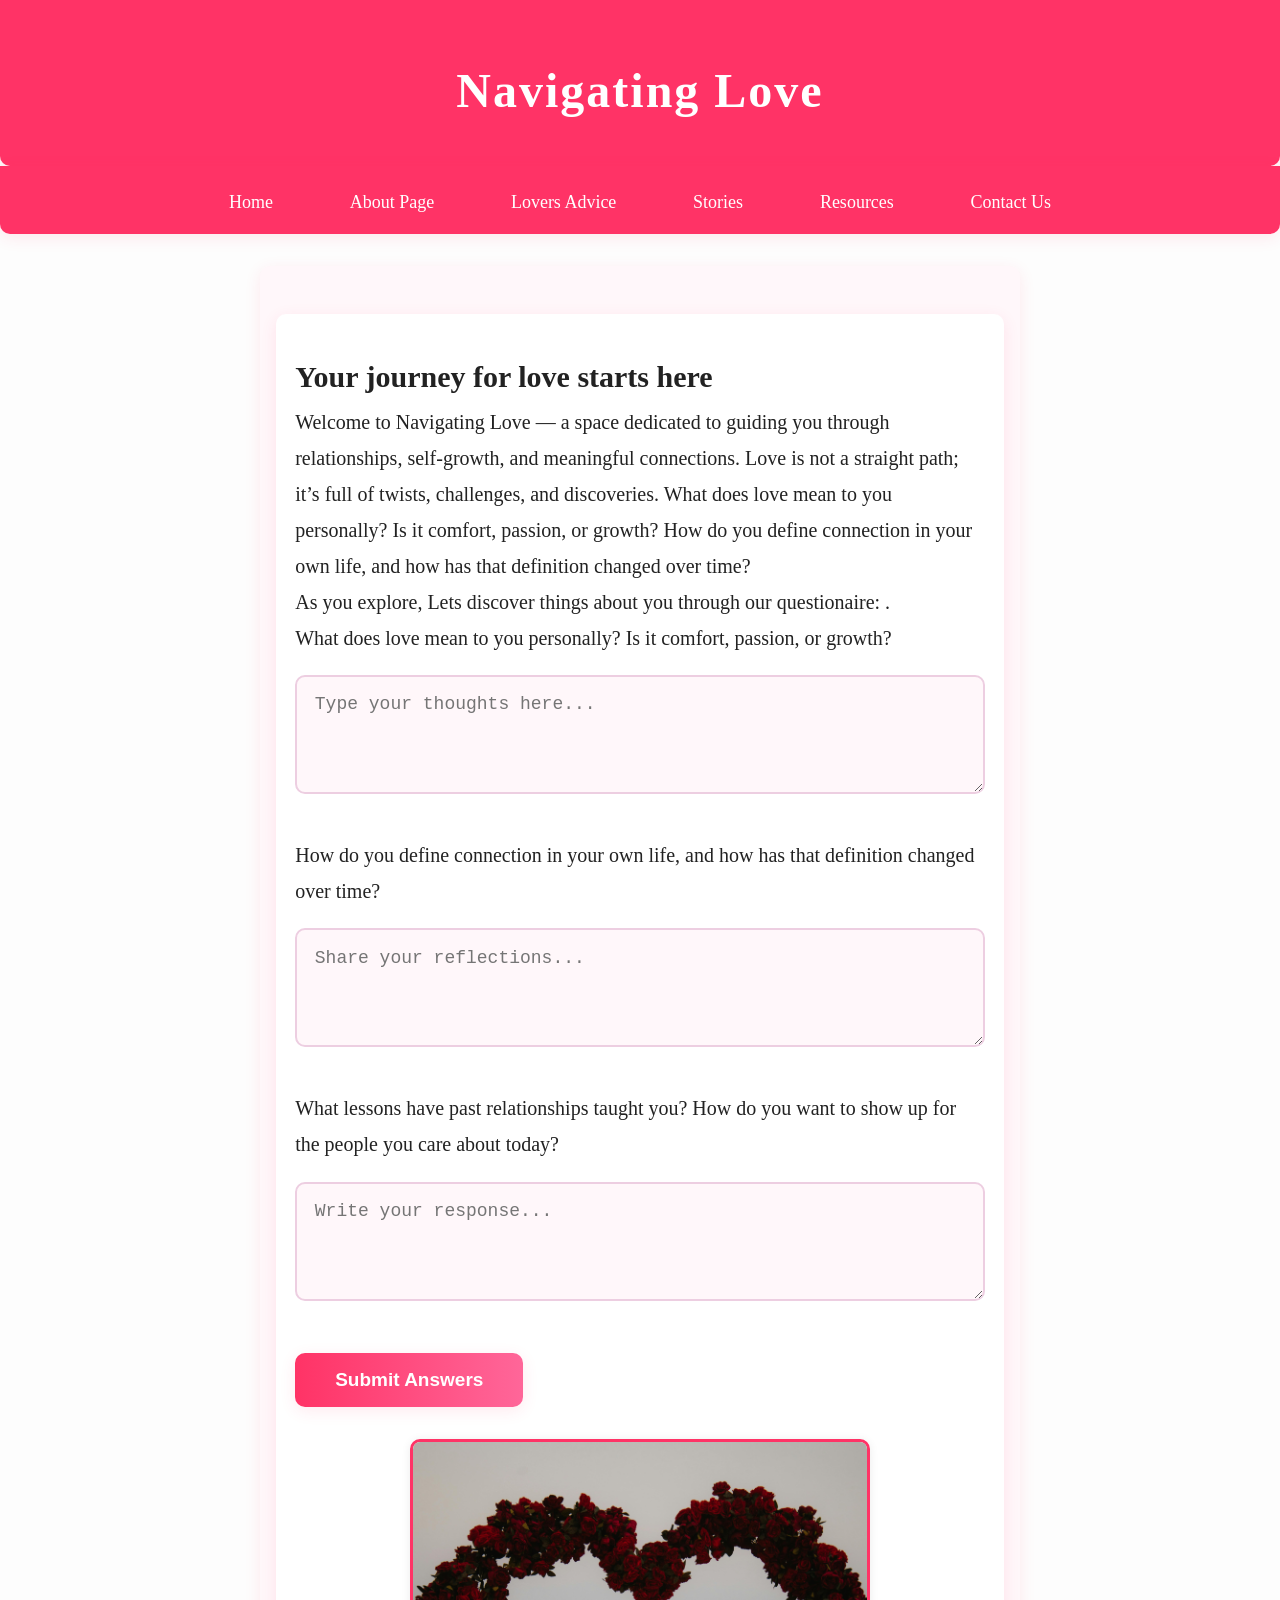
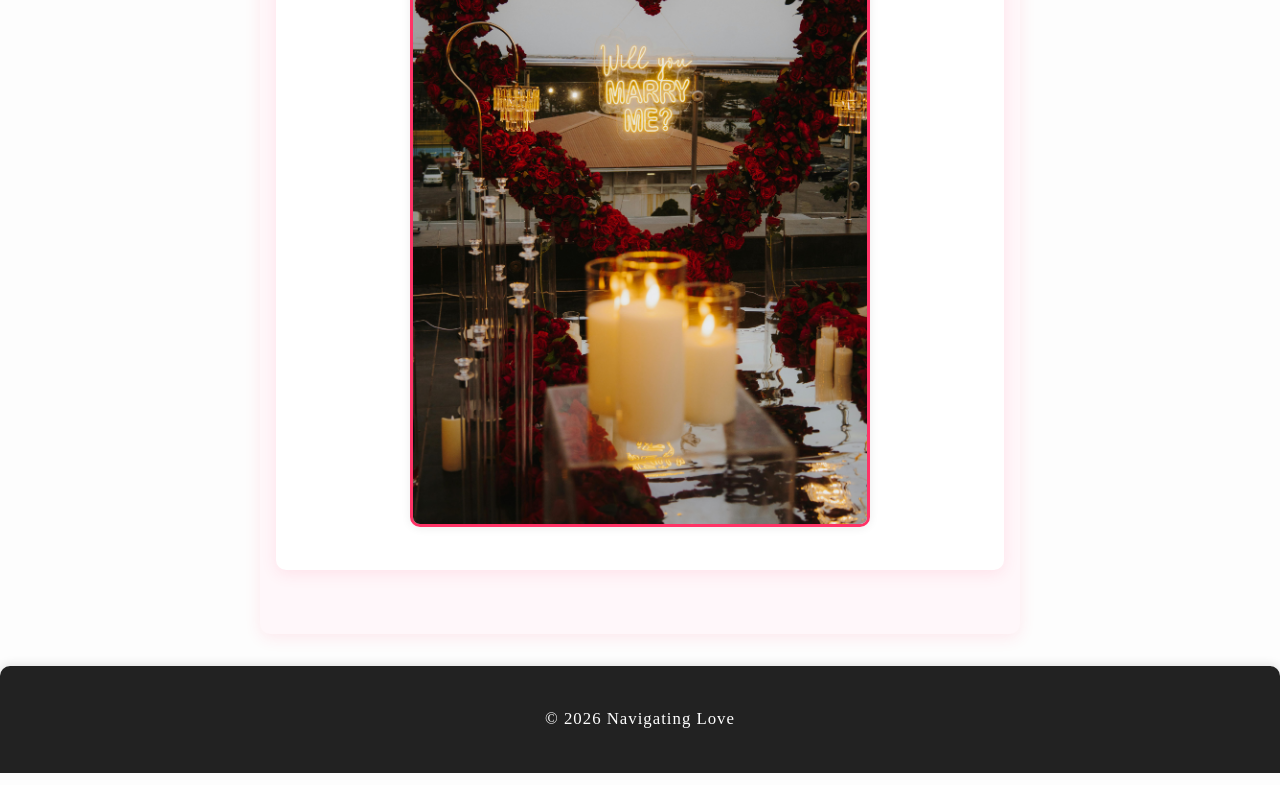
<file: index.html>
<!DOCTYPE html>
<html lang = "en">
    <head>
        <meta charset="UTF-8">
        <meta name="viewport" content="width=device-width, initial-scale=1.0">
        <title>Navigating Love - Home </title>
        <link rel="stylesheet" href="style.css">
        <link rel= "icon" type="Images/jpeg" href="heart.jpeg">
    </head>
    <body>
        <header>
            <h1>Navigating Love</h1>
            <nav>
                <ul>
                    <li><a href="index.html">Home</a></li>
                    <li><a href="about.html">About Page</a></li>
                    <li><a href="advice.html">Lovers Advice</a></li>
                    <li><a href="stories.html">Stories</a></li>
                    <li><a href="resources.html">Resources</a></li>
                    <li><a href="contact.html">Contact Us</a></li>
                </ul>
            </nav>
        </header>
        <main>
            <section>
                <form id="loveForm" action="">
                <h2>Your journey for love starts here</h2>
                <p>Welcome to Navigating Love — a space dedicated to guiding you through relationships, self-growth, and meaningful connections. Love is not a straight path; it’s full of twists, challenges, and discoveries. What does love mean to you personally? Is it comfort, passion, or growth? How do you define connection in your own life, and how has that definition changed over time?</p>
                <p>As you explore, Lets discover things about you through our questionaire: .</p>
                <p>What does love mean to you personally? Is it comfort, passion, or growth?</p>
                <textarea name="answer1" rows="4" cols="60" placeholder="Type your thoughts here..."></textarea>

                <p>How do you define connection in your own life, and how has that definition changed over time?</p>
                <textarea name="answer2" rows="4" cols="60" placeholder="Share your reflections..."></textarea>

                <p>What lessons have past relationships taught you? How do you want to show up for the people you care about today?</p>
                <textarea name="answer3" rows="4" cols="60" placeholder="Write your response..."></textarea>
                <br>
                <button type="submit">Submit Answers</button>
                <img src="romance-1.jpg" alt = "Romantic picture" height="560" width="460">
                </form>
                <div id="confirmation" style="display:none; color: green; font-weight: bold;">Submission received! Thank you for your answers.</div>

                <script>
                document.getElementById('loveForm').addEventListener('submit', function(event) {
                  event.preventDefault();
                  document.getElementById('loveForm').style.display = 'none';
                  document.getElementById('confirmation').style.display = 'block';
                });
                </script>
            </section>
        </main>
        <footer>
            <p>&copy; 2026 Navigating Love</p>
        </footer>
    </body>
</html>
</file>
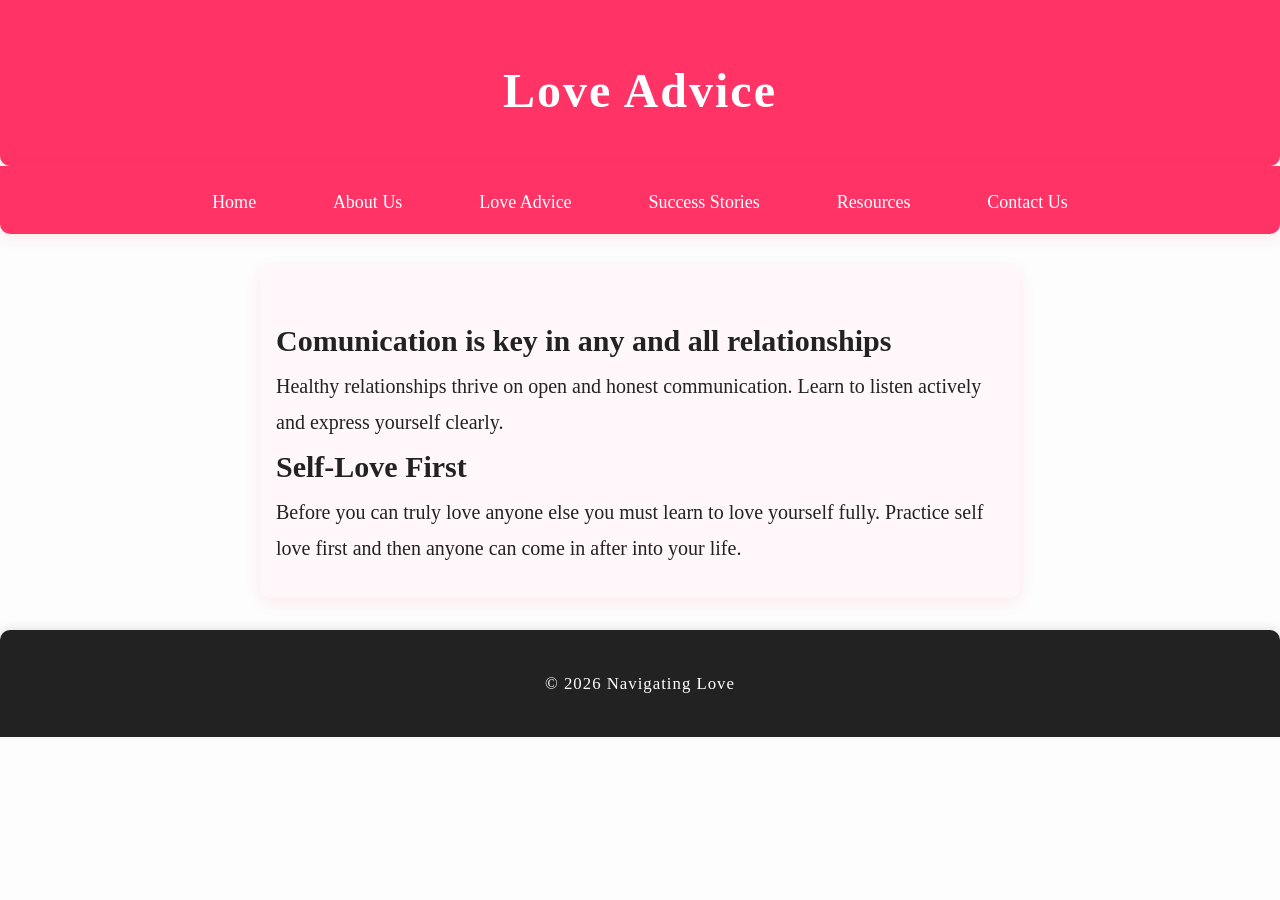
<file: Advice.html>
<!DOCTYPE html>
<html lang = "en">
    <head>
        <meta charset = "UTF-8">
        <meta name = "viewport" content = "width=device-width, initial-scale= 1.0">
        <title>Love Advice - Navigating</title>
        <link rel="stylesheet" href="style.css">
    </head>
    <body>
        <header>
            <h1>Love Advice</h1>
            <nav>
                <ul>
                    <li><a href="index.html">Home</a></li>
                    <li><a href="about.html">About Us</a></li>
                    <li><a href="advice.html">Love Advice</a></li>
                    <li><a href="stories.html">Success Stories</a></li>
                    <li><a href="resources.html">Resources</a></li>
                    <li><a href="contact.html">Contact Us</a></li>
                </ul>
            </nav>
        </header>
        <main>
            <article>
                <h2>Comunication is key in any and all relationships</h2>
                <p>Healthy relationships thrive on open and honest communication. Learn to listen actively and express yourself clearly.</p>
            </article>
            <article>
                <h2>Self-Love First</h2>
                <p>Before you can truly love anyone else you must learn to love yourself fully. Practice self love first and then anyone can come in after into your life.</p>
            </article>
            </main>

            <footer>
                <p>&copy; 2026 Navigating Love</p>
            </footer>
            </body>
            </html>
</file>
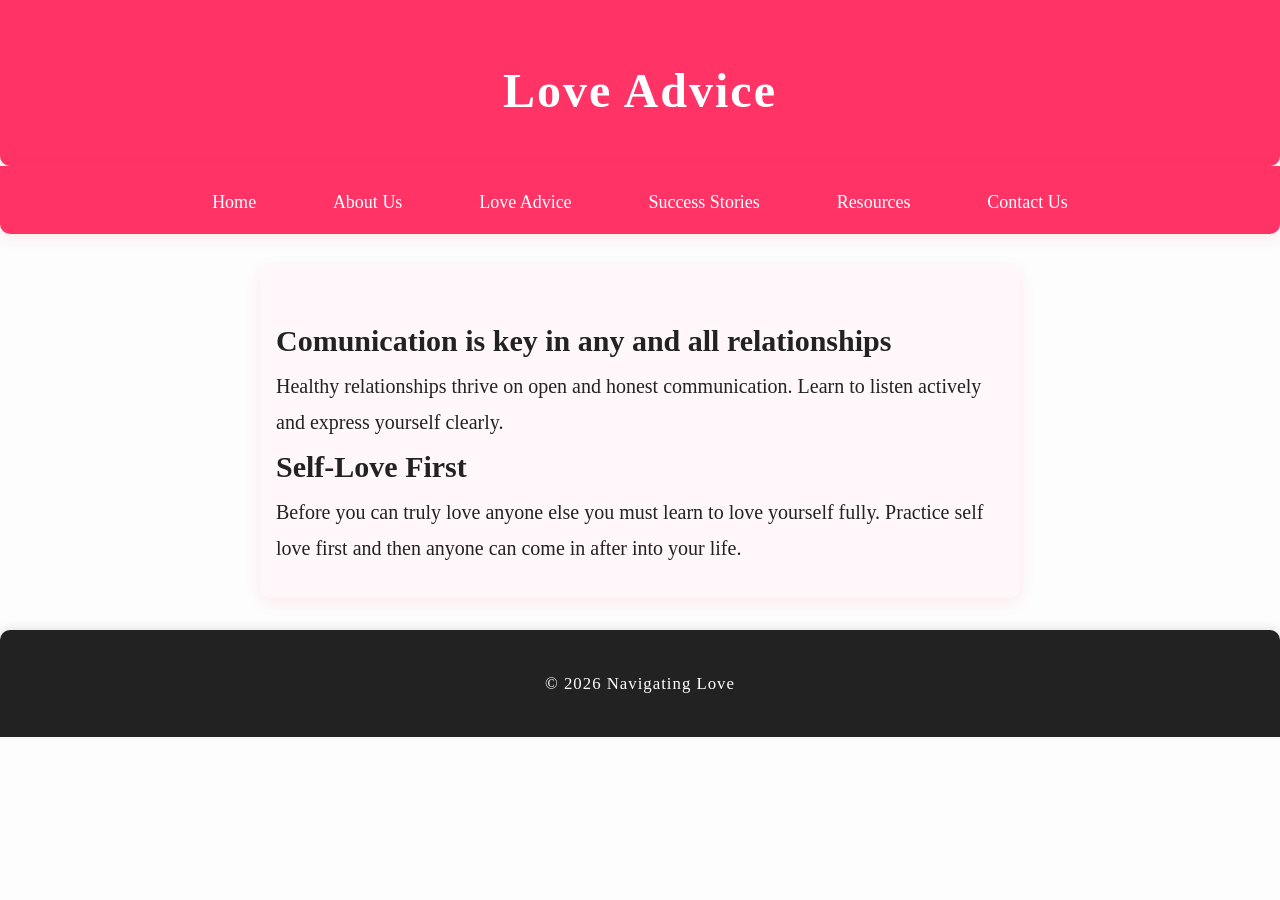
<file: advice.html>
<!DOCTYPE html>
<html lang = "en">
    <head>
        <meta charset = "UTF-8">
        <meta name = "viewport" content = "width=device-width, initial-scale= 1.0">
        <title>Love Advice - Navigating</title>
        <link rel="stylesheet" href="style.css">
        <link rel= "icon" type="Images/jpeg" href="heart.jpeg">
        

    </head>
    <body>
        <header>
            <h1>Love Advice</h1>
            <nav>
                <ul>
                    <li><a href="index.html">Home</a></li>
                    <li><a href="about.html">About Us</a></li>
                    <li><a href="advice.html">Love Advice</a></li>
                    <li><a href="stories.html">Success Stories</a></li>
                    <li><a href="resources.html">Resources</a></li>
                    <li><a href="contact.html">Contact Us</a></li>
                </ul>
            </nav>
        </header>
        <main>
            <article>
                <h2>Comunication is key in any and all relationships</h2>
                <p>Healthy relationships thrive on open and honest communication. Learn to listen actively and express yourself clearly.</p>
            </article>
            <article>
                <h2>Self-Love First</h2>
                <p>Before you can truly love anyone else you must learn to love yourself fully. Practice self love first and then anyone can come in after into your life.</p>
            </article>
            </main>

            <footer>
                <p>&copy; 2026 Navigating Love</p>
            </footer>
            </body>
            </html>
</file>
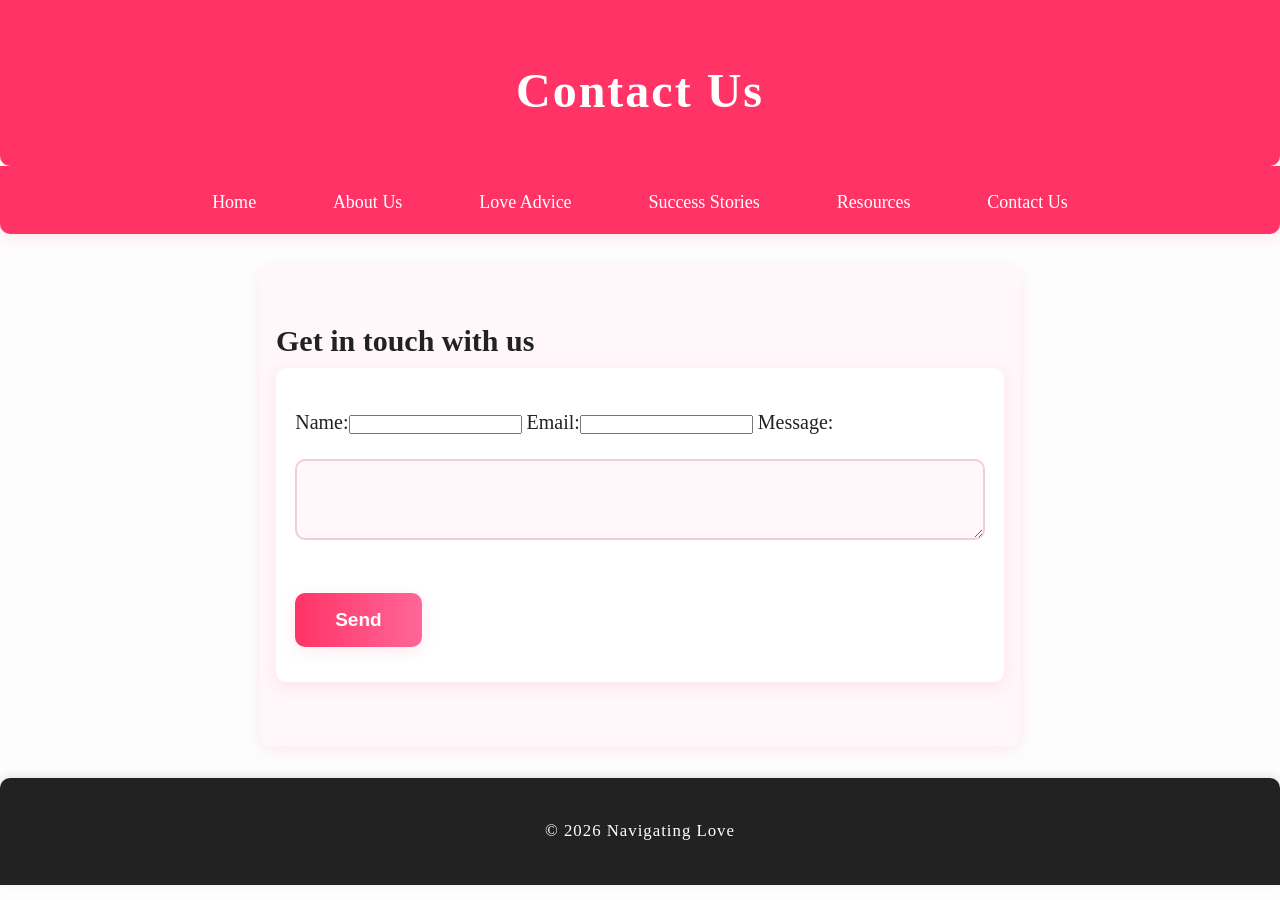
<file: contact.html>
<!DOCTYPE html>
<html lang = "en">
    <head>
        <meta charset = "UTF-8">
        <meta name = "viewport" content = "width=device-width, initial-scale= 1.0">
        <title>Contact Us - Navigating</title>
        <link rel="stylesheet" href="style.css">
        <link rel= "icon" type="Images/jpeg" href="heart.jpeg">
    </head>
    <body>
        <header>
            <h1>Contact Us</h1>
            <nav>
                <ul>
                    <li><a href="index.html">Home</a></li>
                    <li><a href="about.html">About Us</a></li>
                    <li><a href="advice.html">Love Advice</a></li>
                    <li><a href="stories.html">Success Stories</a></li>
                    <li><a href="resources.html">Resources</a></li>
                    <li><a href="contact.html">Contact Us</a></li>
                </ul>
            </nav>
        </header>
        <main>
            <section>
                <h2>Get in touch with us</h2>
                <form>
                    <label>Name:</label><input type="Text" required>
                    <label>Email:</label><input type="Email" required>
                    <label>Message:</label><textarea></textarea>
                    <button type="Submit"> Send </button>
                </form>
            </section>
            </main>
            <footer>
                <p>&copy; 2026 Navigating Love</p>
            </footer>
            </body>
        </html>
</file>
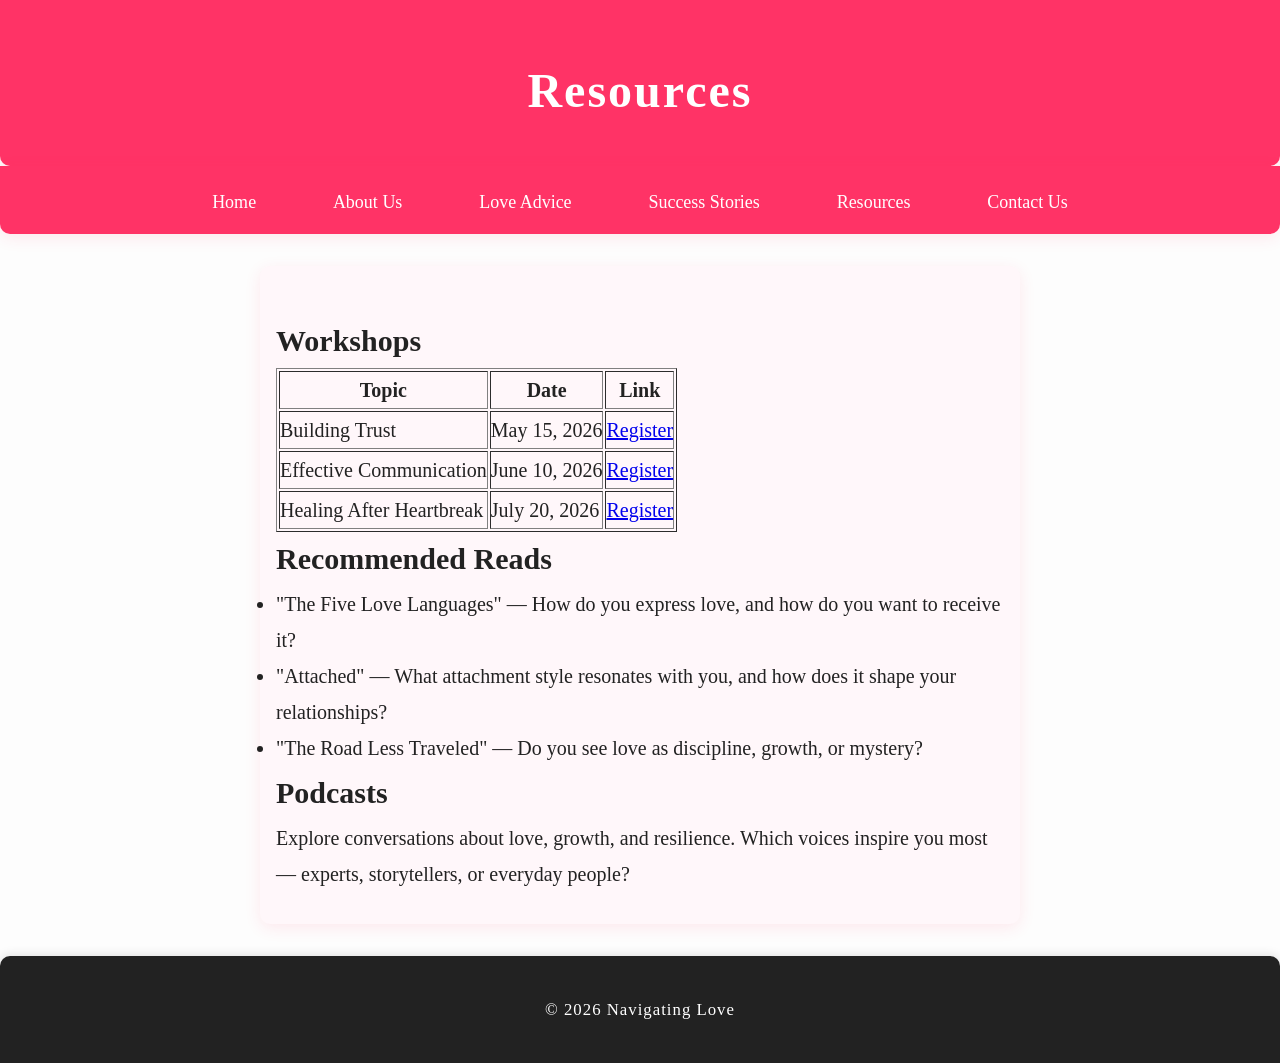
<file: resources.html>
<!DOCTYPE html>
<html lang = "en">
    <head>
        <meta charset = "UTF-8">
        <meta name = "viewport" content = "width=device-width, initial-scale= 1.0">
        <title>Resources - Navigating</title>
        <link rel="stylesheet" href="style.css">
        <link rel= "icon" type="Images/jpeg" href="heart.jpeg">
    </head>
    <body>
        <header>
            <h1>Resources</h1>
            <nav>
                <ul>
                    <li><a href="index.html">Home</a></li>
                    <li><a href="about.html">About Us</a></li>
                    <li><a href="advice.html">Love Advice</a></li>
                    <li><a href="stories.html">Success Stories</a></li>
                    <li><a href="resources.html">Resources</a></li>
                    <li><a href="contact.html">Contact Us</a></li>
                </ul>
            </nav>
        </header>
        <main>
<h2>Workshops</h2>
<table border="1">
    <tr><th>Topic</th><th>Date</th><th>Link</th></tr>
    <tr><td>Building Trust</td><td>May 15, 2026</td><td><a href="#">Register</a></td></tr>
    <tr><td>Effective Communication</td><td>June 10, 2026</td><td><a href="#">Register</a></td></tr>
    <tr><td>Healing After Heartbreak</td><td>July 20, 2026</td><td><a href="#">Register</a></td></tr>
</table>

<h2>Recommended Reads</h2>
<ul>
    <li>"The Five Love Languages" — How do you express love, and how do you want to receive it?</li>
    <li>"Attached" — What attachment style resonates with you, and how does it shape your relationships?</li>
    <li>"The Road Less Traveled" — Do you see love as discipline, growth, or mystery?</li>
</ul>

<h2>Podcasts</h2>
<p>Explore conversations about love, growth, and resilience. Which voices inspire you most — experts, storytellers, or everyday people?</p>
</main>


            <footer>
                <p>&copy; 2026 Navigating Love </p>
            </footer>
            </body>
            </html>
</file>
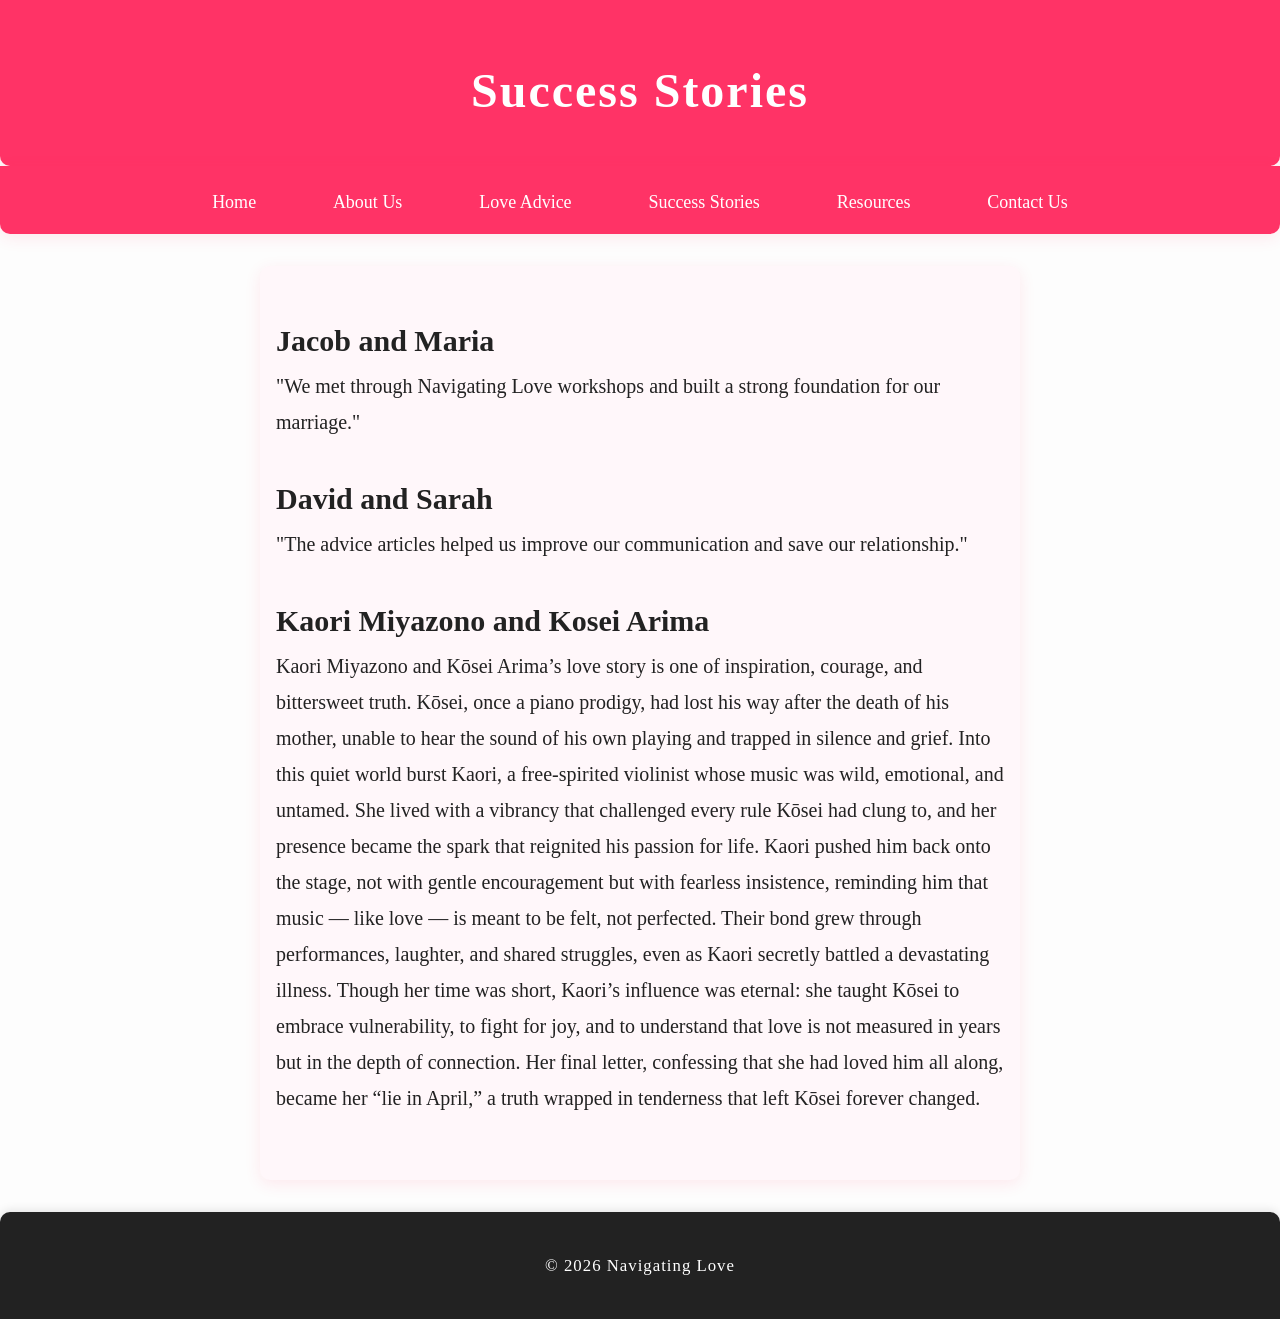
<file: stories.html>
<!DOCTYPE html>
<html lang = "en">
    <head>
        <meta charset = "UTF-8">
        <meta name = "viewport" content = "width=device-width, initial-scale= 1.0">
        <title>Success Stories - Navigating</title>
        <link rel="stylesheet" href="style.css">
        <link rel= "icon" type="Images/jpeg" href="heart.jpeg">
    <body>
        <header>
            <h1>Success Stories</h1>
            <nav>
                <ul>
                    <li><a href="index.html">Home</a></li>
                    <li><a href="about.html">About Us</a></li>
                    <li><a href="advice.html">Love Advice</a></li>
                    <li><a href="stories.html">Success Stories</a></li>
                    <li><a href="resources.html">Resources</a></li>
                    <li><a href="contact.html">Contact Us</a></li>
                </ul>
            </nav>
        </header>
        <main>
            <section>
                <h2>Jacob and Maria</h2>
                <p>"We met through Navigating Love workshops and built a strong foundation for our marriage."</p>
            </section>
            <section>
                <h2>David and Sarah</h2>
                <p>"The advice articles helped us improve our communication and save our relationship."</p>
            </section>
            <section>
                <h2>Kaori Miyazono and Kosei Arima</h2>
                <p>Kaori Miyazono and Kōsei Arima’s love story is one of inspiration, courage, and bittersweet truth. Kōsei, once a piano prodigy, had lost his way after the death of his mother, unable to hear the sound of his own playing and trapped in silence and grief. Into this quiet world burst Kaori, a free‑spirited violinist whose music was wild, emotional, and untamed. She lived with a vibrancy that challenged every rule Kōsei had clung to, and her presence became the spark that reignited his passion for life. Kaori pushed him back onto the stage, not with gentle encouragement but with fearless insistence, reminding him that music — like love — is meant to be felt, not perfected. Their bond grew through performances, laughter, and shared struggles, even as Kaori secretly battled a devastating illness. Though her time was short, Kaori’s influence was eternal: she taught Kōsei to embrace vulnerability, to fight for joy, and to understand that love is not measured in years but in the depth of connection. Her final letter, confessing that she had loved him all along, became her “lie in April,” a truth wrapped in tenderness that left Kōsei forever changed.</p>
            </section>
            </main>

            <footer>
                <p>&copy; 2026 Navigating Love </p>
            </footer>
            </body>
            </html>
</file>
<file: style.css>
:root {
    --primary: #ff3366;
    --primary-hover: #ff6699;
    --bg: #fdfdfd;
    --text: #222;
    --footer-bg: #222;
    --footer-text: #fff;
    --border-radius: 10px;
    --transition: 0.25s;
    --box-shadow: 0 4px 16px rgba(255,51,102,0.10);
}

/* GENERAL RESET */
* {
    margin: 0;
    padding: 0;
    box-sizing: border-box;
}

body {
    font-family: 'Georgia', 'Times New Roman', Times, serif;
    background: var(--bg);
    color: var(--text);
    line-height: 1.8;
    font-size: 20px;
}

/* HEADER & NAVIGATION */
header h1 {
    background: var(--primary);
    color: white;
    padding: 3rem 1rem 2rem 1rem;
    text-align: center;
    font-size: 3rem;
    margin-bottom: 0;
    border-bottom-left-radius: var(--border-radius);
    border-bottom-right-radius: var(--border-radius);
    letter-spacing: 2px;
    box-shadow: var(--box-shadow);
}

nav ul {
    list-style: none;
    display: flex;
    justify-content: center;
    background-color: var(--primary);
    padding: 1rem 0;
    border-radius: 0 0 var(--border-radius) var(--border-radius);
    margin-bottom: 2rem;
    box-shadow: var(--box-shadow);
}

nav li {
    margin: 0 1.2rem;
}

nav a {
    color: white;
    text-decoration: none;
    padding: 0.55rem 1.2rem;
    font-size: 18px;
    border-radius: var(--border-radius);
    transition: background var(--transition), scale var(--transition);
    position: relative;
    font-weight: 500;
}
nav a:hover, nav a:focus {
    background-color: var(--primary-hover);
    box-shadow: 0 0 0 2px white inset, var(--box-shadow);
    scale: 1.08;
}

/* MAIN LAYOUT */
main {
    padding: 3rem 1rem 2rem 1rem;
    max-width: 760px;
    margin: auto;
    background: #fff7fa;
    border-radius: var(--border-radius);
    box-shadow: var(--box-shadow);
}

section {
    margin-bottom: 2rem;
}

form {
    background: white;
    padding: 2.2rem 1.2rem;
    border-radius: var(--border-radius);
    box-shadow: var(--box-shadow);
}

/* FORM ELEMENTS */
textarea {
    width: 100%;
    padding: 1.1rem;
    margin: 1.2rem 0 2rem 0;
    font-size: 18px;
    border: 2px solid #edcee1;
    border-radius: var(--border-radius);
    background: #fff7fa;
    resize: vertical;
    transition: border-color var(--transition), box-shadow var(--transition);
}
textarea:focus {
    outline: none;
    border-color: var(--primary);
    box-shadow: 0 0 6px 0 var(--primary-hover);
}

button {
    background: linear-gradient(90deg, var(--primary), var(--primary-hover));
    color: white;
    padding: 1rem 2.5rem;
    border: none;
    border-radius: var(--border-radius);
    font-size: 19px;
    font-weight: 600;
    cursor: pointer;
    margin-top: 0.6rem;
    box-shadow: var(--box-shadow);
    transition: background var(--transition), transform var(--transition);
}
button:hover, button:focus {
    background: linear-gradient(90deg, var(--primary-hover), var(--primary));
    transform: scale(1.05) translateY(-1px);
}

/* IMAGES */
img {
    display: block;
    margin: 2rem auto 0.5rem auto;
    border: 3px solid var(--primary);
    border-radius: var(--border-radius);
    max-width: 100%;
    height: auto;
    box-shadow: 0 1px 10px rgba(0,0,0,0.08);
}

/* CONFIRMATION MESSAGE */
#confirmation {
    font-size: 1.25rem;
    text-align: center;
    margin: 2rem 0 2rem 0;
    color: var(--primary);
    background: #fff7fa;
    border-radius: var(--border-radius);
    padding: 2rem 1rem;
    box-shadow: var(--box-shadow);
}

/* FOOTER */
footer {
    background: var(--footer-bg);
    color: var(--footer-text);
    text-align: center;
    padding: 2.4rem;
    margin-top: 2rem;
    letter-spacing: 1px;
    font-size: 1.05rem;
    border-top-left-radius: var(--border-radius);
    border-top-right-radius: var(--border-radius);
    box-shadow: 0 -2px 10px rgba(0,0,0,0.1);
}

/* FOUNDERS SECTION */
.founders {
    display: grid;
    grid-template-columns: repeat(auto-fit, minmax(170px, 1fr));
    gap: 2rem;
    margin-top: 2rem;
}
.founder {
    text-align: center;
    background: #fff7fa;
    padding: 1.2rem;
    border-radius: var(--border-radius);
    box-shadow: 0 1px 8px rgba(255,51,102,0.13);
}
.founder img {
    width: 120px;
    max-width: 300px;
    border-radius: 50%;
    margin-bottom: 1rem;
    border: 3px solid var(--primary);
}
.founder p {
    font-size: 1rem;
    line-height: 1.6;
    color: #555;
    margin-top: 0.6rem;
}

/* RESPONSIVE DESIGN */
@media (max-width: 900px) {
    main {
        max-width: 98vw;
        padding: 2rem 1vw;
    }
}

@media (max-width: 768px) {
    nav ul {
        flex-direction: column;
        align-items: center;
        padding: 0.4rem 0;
    }
    nav li {
        margin: 0.5rem 0;
    }
    header h1 {
        font-size: 2.15rem;
        padding: 2.2rem 0.6rem 1.5rem 0.6rem;
    }
    .founders {
        grid-template-columns: 1fr 1fr;
        gap: 1.2rem;
    }
    button {
        width: 100%;
    }
}

@media (max-width: 520px) {
    main {
        padding: 1rem 0.2rem;
    }
    header h1 {
        font-size: 1.4rem;
        padding: 1.2rem 0.2rem;
    }
    .founders {
        grid-template-columns: 1fr;
    }
}
</file>
